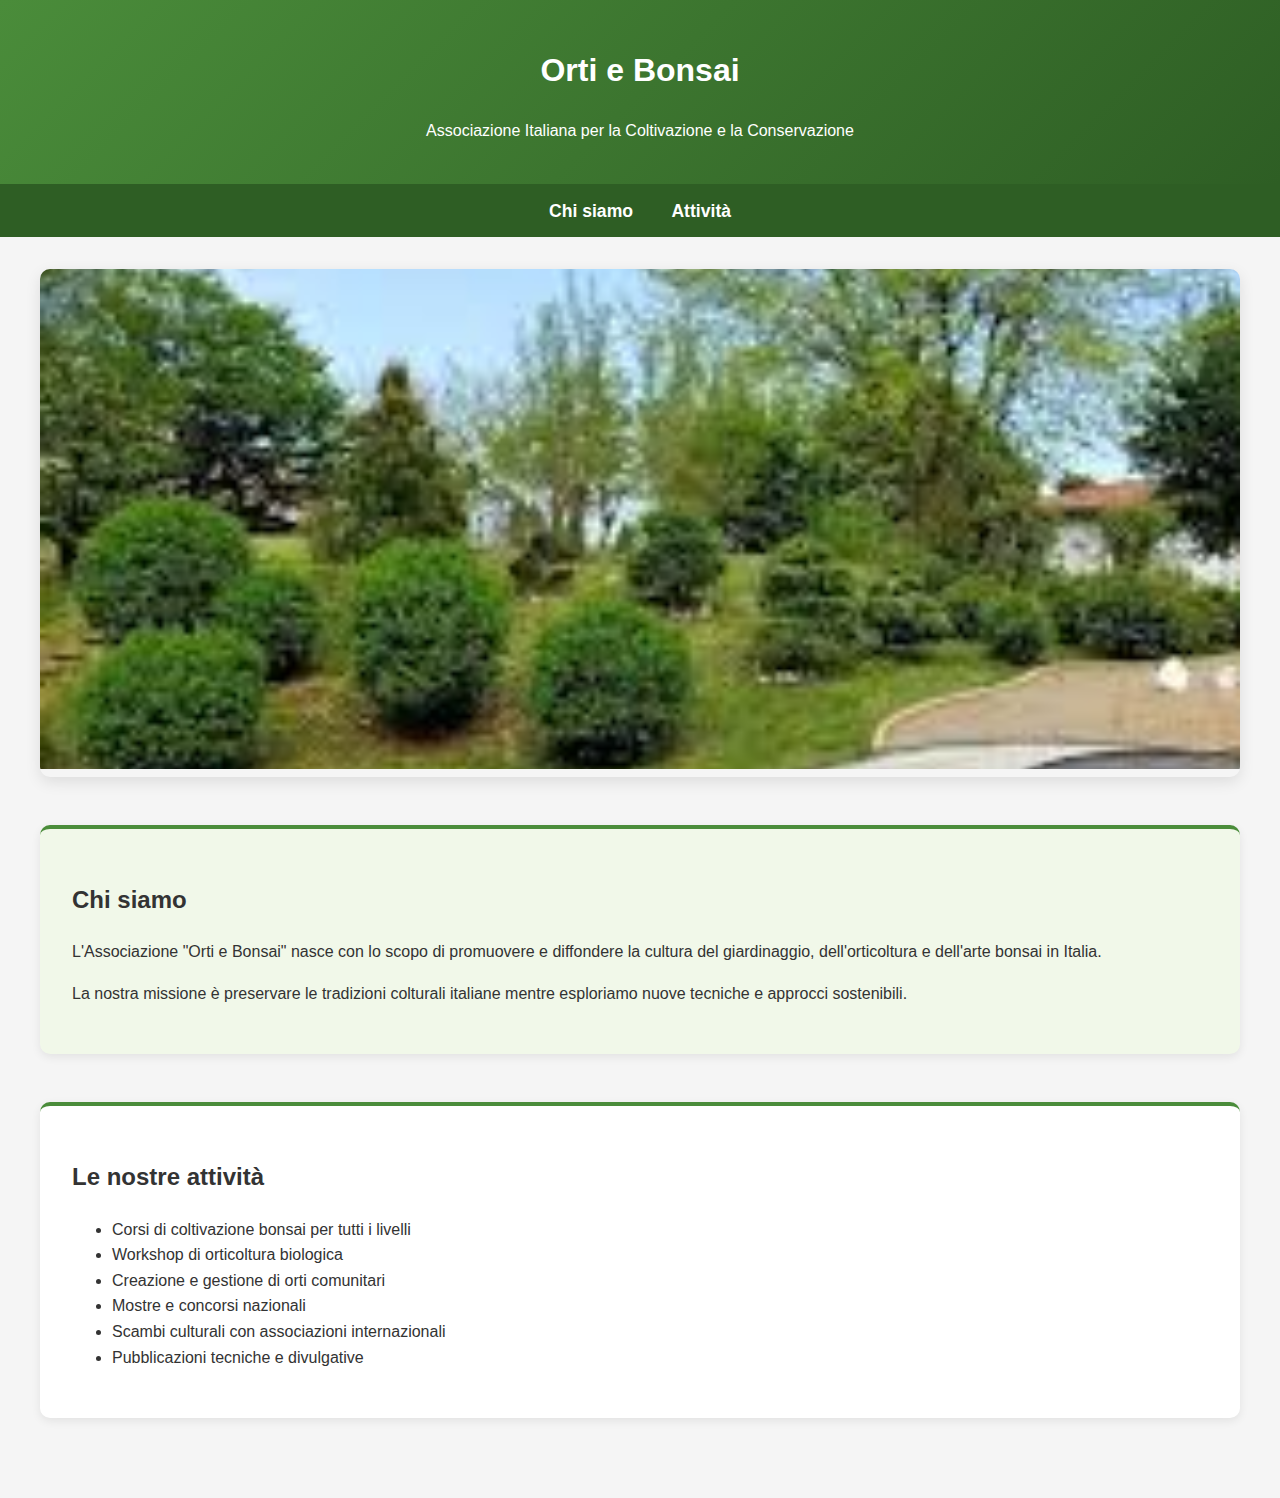
<file: orti&bonsai.html>
<!DOCTYPE html>
<html lang="it">
<head>
    <meta charset="UTF-8">
    <meta name="viewport" content="width=device-width, initial-scale=1.0">
    <title>Orti e Bonsai - Associazione Italiana</title>
    <style>
        body {
            font-family: 'Arial', sans-serif;
            line-height: 1.6;
            margin: 0;
            padding: 0;
            color: #333;
            background-color: #f5f5f5;
        }
        
        header {
            background: linear-gradient(135deg, #4a8c3a, #2e5e24);
            color: white;
            padding: 1.5rem 0;
            text-align: center;
            position: relative;
            overflow: hidden;
        }
        
        .logo-container {
            display: flex;
            justify-content: center;
            align-items: center;
            margin-bottom: 1rem;
        }
        
        .logo {
            width: 120px;
            height: 120px;
            animation: spin 8s linear infinite;
        }
        
        nav {
            background-color: #2e5e24;
            padding: 0.8rem;
        }
        
        nav ul {
            list-style-type: none;
            margin: 0;
            padding: 0;
            display: flex;
            justify-content: center;
            flex-wrap: wrap;
        }
        
        nav li {
            margin: 0 1.2rem;
        }
        
        nav a {
            color: white;
            text-decoration: none;
            font-weight: bold;
            font-size: 1.1rem;
            transition: all 0.3s;
            padding: 0.3rem 0;
            border-bottom: 2px solid transparent;
        }
        
        nav a:hover {
            color: #c8e6c9;
            border-bottom: 2px solid #c8e6c9;
        }
        
        .container {
            max-width: 1200px;
            margin: 0 auto;
            padding: 2rem;
        }
        
        .hero {
            text-align: center;
            margin-bottom: 3rem;
            position: relative;
            border-radius: 10px;
            overflow: hidden;
            box-shadow: 0 5px 15px rgba(0,0,0,0.1);
        }
        
        .hero-image {
            width: 100%;
            max-height: 500px;
            object-fit: cover;
            animation: fadeIn 1.5s ease-in-out;
        }
        
        @keyframes fadeIn {
            from { opacity: 0; }
            to { opacity: 1; }
        }
        
        .section {
            margin-bottom: 3rem;
            padding: 2rem;
            background-color: white;
            border-radius: 10px;
            box-shadow: 0 3px 10px rgba(0,0,0,0.08);
            animation: slideUp 0.8s ease-out;
            border-top: 4px solid #4a8c3a;
        }
        
        @keyframes slideUp {
            from { 
                opacity: 0;
                transform: translateY(30px);
            }
            to { 
                opacity: 1;
                transform: translateY(0);
            }
        }
        
        .mission {
            background-color: #f1f8e9;
            position: relative;
        }
        
        .mission:before {
            content: "";
            position: absolute;
            top: 0;
            left: 0;
            width: 100%;
            height: 100%;
            background-image: url('https://via.placeholder.com/100x100/ffffff/4a8c3a?text=🌿');
            background-repeat: no-repeat;
            background-position: right bottom;
            background-size: 150px;
            opacity: 0.1;
            z-index: 0;
        }
        
        .mission-content {
            position: relative;
            z-index: 1;
        }
        
        .gallery {
            display: grid;
            grid-template-columns: repeat(auto-fill, minmax(280px, 1fr));
            gap: 1.5rem;
            margin-top: 1.5rem;
        }
        
        .gallery-item {
            position: relative;
            overflow: hidden;
            border-radius: 8px;
            box-shadow: 0 3px 6px rgba(0,0,0,0.1);
            height: 220px;
            transition: all 0.4s;
        }
        
        .gallery-item img {
            width: 100%;
            height: 100%;
            object-fit: cover;
            transition: transform 0.5s;
        }
        
        .gallery-item:hover {
            transform: translateY(-5px);
            box-shadow: 0 10px 20px rgba(0,0,0,0.15);
        }
        
        .gallery-item:hover img {
            transform: scale(1.1);
        }
        
        .gallery-caption {
            position: absolute;
            bottom: 0;
            left: 0;
            right: 0;
            background: rgba(74, 140, 58, 0.8);
            color: white;
            padding: 0.8rem;
            transform: translateY(100%);
            transition: transform 0.3s;
        }
        
        .gallery-item:hover .gallery-caption {
            transform: translateY(0);
        }
        
        .bonsai-icon {
            width: 80px;
            height: 80px;
            margin: 0 auto 1.5rem;
            display: block;
            animation: sway 3s ease-in-out infinite;
        }
        
        @keyframes sway {
            0%, 100% { transform: rotate(-5deg); }
            50% { transform: rotate(5deg); }
        }
        
        .leaf-icon {
            width: 60px;
            height: 60px;
            margin: 0 auto;
            display: block;
            animation: float 3s ease-in-out infinite;
        }
        
        @keyframes float {
            0%, 100% { transform: translateY(0); }
            50% { transform: translateY(-10px); }
        }
        
        footer {
            background: linear-gradient(135deg, #2e5e24, #1a3a1a);
            color: white;
            text-align: center;
            padding: 2.5rem 0;
            margin-top: 3rem;
        }
        
        .social-links {
            display: flex;
            justify-content: center;
            gap: 1.5rem;
            margin: 1.5rem 0;
        }
        
        .social-icon {
            width: 40px;
            height: 40px;
            transition: transform 0.3s;
        }
        
        .social-icon:hover {
            transform: scale(1.2);
        }
        
        .cta-button {
            display: inline-block;
            background-color: #4a8c3a;
            color: white;
            padding: 1rem 2rem;
            border-radius: 50px;
            text-decoration: none;
            font-weight: bold;
            margin-top: 1rem;
            transition: all 0.3s;
            box-shadow: 0 3px 6px rgba(0,0,0,0.1);
            border: 2px solid transparent;
        }
        
        .cta-button:hover {
            background-color: white;
            color: #4a8c3a;
            border-color: #4a8c3a;
            transform: translateY(-3px);
            box-shadow: 0 5px 15px rgba(0,0,0,0.2);
        }
        
        .event-card {
            background-color: #f9f9f9;
            border-left: 4px solid #4a8c3a;
            padding: 1.5rem;
            margin-bottom: 1.5rem;
            border-radius: 5px;
            transition: all 0.3s;
        }
        
        .event-card:hover {
            transform: translateX(10px);
            box-shadow: 0 5px 15px rgba(0,0,0,0.1);
        }
        
        .event-date {
            font-weight: bold;
            color: #4a8c3a;
            margin-bottom: 0.5rem;
        }
        
        @media (max-width: 768px) {
            nav ul {
                flex-direction: column;
                align-items: center;
            }
            
            nav li {
                margin: 0.5rem 0;
            }
            
            .gallery {
                grid-template-columns: 1fr;
            }
        }
    </style>
</head>
<body>
    <header>
        <div class="logo-container">
        </div>
        <h1>Orti e Bonsai</h1>
        <p>Associazione Italiana per la Coltivazione e la Conservazione</p>
    </header>
    
    <nav>
        <ul>
            <li><a href="#chi-siamo">Chi siamo</a></li>
            <li><a href="#attivita">Attività</a></li>
        </ul>
    </nav>
    
    <div class="container">
        <section class="hero">
            <img src="[data-uri]" alt="Orti e Bonsai" class="hero-image">
        </section>
        
        <section id="chi-siamo" class="section mission">
            <div class="mission-content">
                <h2>Chi siamo</h2>
                <p>L'Associazione "Orti e Bonsai" nasce  con lo scopo di promuovere e diffondere la cultura del giardinaggio, dell'orticoltura e dell'arte bonsai in Italia.</p>
                
                <p>La nostra missione è preservare le tradizioni colturali italiane mentre esploriamo nuove tecniche e approcci sostenibili.</p>
            </div>
        </section>
        
        <section id="attivita" class="section">
            <h2>Le nostre attività</h2>
            
            

            <ul>
                <li>Corsi di coltivazione bonsai per tutti i livelli</li>
                <li>Workshop di orticoltura biologica</li>
                <li>Creazione e gestione di orti comunitari</li>
                <li>Mostre e concorsi nazionali</li>
                <li>Scambi culturali con associazioni internazionali</li>
                <li>Pubblicazioni tecniche e divulgative</li>
            </ul>
        </section>
        
        
    </div>
    
   
</body>
</html>
</file>
